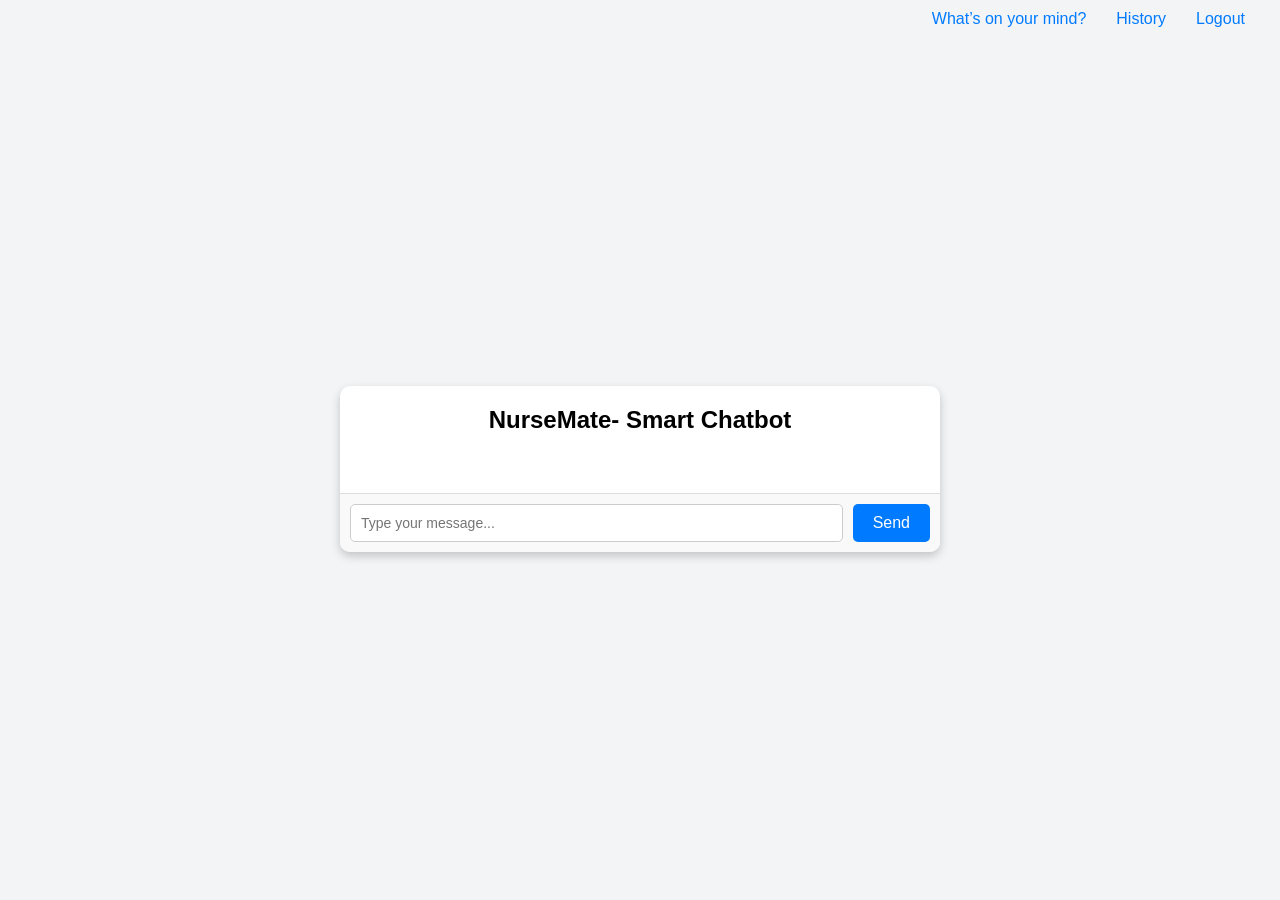
<file: templates/index.html>
<!-- <!DOCTYPE html>
<html lang="en">
<head>
    <meta charset="UTF-8">
    <meta name="viewport" content="width=device-width, initial-scale=1.0">
    <title>Chat with Llama</title>
    <style>
        body {
            font-family: Arial, sans-serif;
            margin: 0;
            padding: 0;
            display: flex;
            flex-direction: column;
            height: 100vh;
            background-color: #f3f4f6;
        }
        .chat-container {
            margin: auto;
            width: 80%;
            max-width: 600px;
            background: #fff;
            border-radius: 10px;
            box-shadow: 0 4px 10px rgba(0, 0, 0, 0.2);
            overflow: hidden;
            display: flex;
            flex-direction: column;
        }
        .chat-box {
            padding: 20px;
            max-height: 500px;
            overflow-y: auto;
            flex-grow: 1;
        }
        .chat-box .message {
            margin-bottom: 15px;
            display: flex;
            align-items: center;
        }
        .chat-box .user {
            justify-content: flex-end;
        }
        .chat-box .assistant {
            justify-content: flex-start;
        }
        .message-content {
            max-width: 70%;
            padding: 10px 15px;
            border-radius: 15px;
            font-size: 14px;
            line-height: 1.5;
            display: inline-block;
        }
        .user .message-content {
            background-color: #007bff;
            color: white;
            border-bottom-right-radius: 0;
        }
        .assistant .message-content {
            background-color: #f1f1f1;
            color: #333;
            border-bottom-left-radius: 0;
        }
        .user .icon, .assistant .icon {
            width: 30px;
            height: 30px;
            border-radius: 50%;
            display: inline-flex;
            align-items: center;
            justify-content: center;
            font-size: 16px;
            font-weight: bold;
            margin: 0 10px;
        }
        .user .icon {
            background-color: #007bff;
            color: white;
        }
        .assistant .icon {
            background-color: #f1f1f1;
            color: #333;
        }
        .chat-input {
            display: flex;
            border-top: 1px solid #ddd;
            background-color: #f9f9f9;
            padding: 10px;
        }
        .chat-input input {
            flex: 1;
            border: 1px solid #ccc;
            border-radius: 5px;
            padding: 10px;
            font-size: 14px;
            margin-right: 10px;
            outline: none;
            transition: border-color 0.3s ease;
        }
        .chat-input input:focus {
            border-color: #007bff;
        }
        .chat-input button {
            padding: 10px 20px;
            border: none;
            border-radius: 5px;
            background-color: #007bff;
            color: #fff;
            font-size: 16px;
            cursor: pointer;
            transition: background-color 0.3s ease;
        }
        .chat-input button:hover {
            background-color: #0056b3;
        }
    </style>
</head>
<body>
    <div class="chat-container">
        <center><h2>NurseMate- Smart Chatbot</h2></center>
        <div class="chat-box" id="chatBox"></div>
        <div class="chat-input">
            <input type="text" id="userMessage" placeholder="Type your message...">
            <button class="send-btn" onclick="sendMessage()">Send</button>
        </div>
    </div>

    <script>
        const chatBox = document.getElementById('chatBox');
        const userMessageInput = document.getElementById('userMessage');

        async function sendMessage() {
            const userMessage = userMessageInput.value;
            if (!userMessage) return;

            // Display user message
            chatBox.innerHTML += `<div class="message user"><div class="message-content">${userMessage}</div><div class="icon">U</div></div>`;
            userMessageInput.value = '';

            // Send message to server
            try {
                const response = await fetch('/chat', {
                    method: 'POST',
                    headers: {
                        'Content-Type': 'application/json'
                    },
                    body: JSON.stringify({ message: userMessage })
                });
                const data = await response.json();

                // Display chatbot response
                chatBox.innerHTML += `<div class="message assistant"><div class="icon">A</div><div class="message-content">${data.response}</div></div>`;
                chatBox.scrollTop = chatBox.scrollHeight;
            } catch (error) {
                chatBox.innerHTML += `<div class="message assistant"><div class="icon">A</div><div class="message-content">Sorry, something went wrong.</div></div>`;
            }
        }
    </script>
</body>
</html> -->



<!DOCTYPE html>
<html lang="en">
<head>
    <meta charset="UTF-8">
    <meta name="viewport" content="width=device-width, initial-scale=1.0">
    <title>Chat with Llama</title>
    <style>
        body {
            font-family: Arial, sans-serif;
            margin: 0;
            padding: 0;
            display: flex;
            flex-direction: column;
            height: 100vh;
            background-color: #f3f4f6;
        }
        .chat-container {
            margin: auto;
            width: 80%;
            max-width: 600px;
            background: #fff;
            border-radius: 10px;
            box-shadow: 0 4px 10px rgba(0, 0, 0, 0.2);
            overflow: hidden;
            display: flex;
            flex-direction: column;
        }
        .chat-box {
            padding: 20px;
            max-height: 500px;
            overflow-y: auto;
            flex-grow: 1;
        }
        .chat-box .message {
            margin-bottom: 15px;
            display: flex;
            align-items: center;
        }
        .chat-box .user {
            justify-content: flex-end;
        }
        .chat-box .assistant {
            justify-content: flex-start;
        }
        .message-content {
            max-width: 70%;
            padding: 10px 15px;
            border-radius: 15px;
            font-size: 14px;
            line-height: 1.5;
            display: inline-block;
        }
        .user .message-content {
            background-color: #007bff;
            color: white;
            border-bottom-right-radius: 0;
        }
        .assistant .message-content {
            background-color: #f1f1f1;
            color: #333;
            border-bottom-left-radius: 0;
        }
        .user .icon, .assistant .icon {
            width: 30px;
            height: 30px;
            border-radius: 50%;
            display: inline-flex;
            align-items: center;
            justify-content: center;
            font-size: 16px;
            font-weight: bold;
            margin: 0 10px;
        }
        .user .icon {
            background-color: #007bff;
            color: white;
        }
        .assistant .icon {
            background-color: #f1f1f1;
            color: #333;
        }
        .chat-input {
            display: flex;
            border-top: 1px solid #ddd;
            background-color: #f9f9f9;
            padding: 10px;
        }
        .chat-input input {
            flex: 1;
            border: 1px solid #ccc;
            border-radius: 5px;
            padding: 10px;
            font-size: 14px;
            margin-right: 10px;
            outline: none;
            transition: border-color 0.3s ease;
        }
        .chat-input input:focus {
            border-color: #007bff;
        }
        .chat-input button {
            padding: 10px 20px;
            border: none;
            border-radius: 5px;
            background-color: #007bff;
            color: #fff;
            font-size: 16px;
            cursor: pointer;
            transition: background-color 0.3s ease;
        }
        .chat-input button:hover {
            background-color: #0056b3;
        }
        .header-links {
            display: flex;
            justify-content: flex-end;
            margin: 10px 20px;
        }
        .header-links a {
            margin: 0 15px;
            text-decoration: none;
            color: #007bff;
            font-size: 16px;
        }
        .header-links a:hover {
            color: #0056b3;
        }
    </style>
</head>
<body>
    <div class="header-links">
        <a href="/feelings" id="historyLink">What’s on your mind?</a>
        <a href="/view_history" id="historyLink">History</a>
        <a href="/login" id="logoutLink">Logout</a>
    </div>

    <div class="chat-container">
        <center><h2>NurseMate- Smart Chatbot</h2></center>
        <div class="chat-box" id="chatBox"></div>
        <div class="chat-input">
            <input type="text" id="userMessage" placeholder="Type your message...">
            <button class="send-btn" onclick="sendMessage()">Send</button>
        </div>
    </div>

    <script>
        const chatBox = document.getElementById('chatBox');
        const userMessageInput = document.getElementById('userMessage');

        async function sendMessage() {
            const userMessage = userMessageInput.value;
            if (!userMessage) return;

            // Display user message
            chatBox.innerHTML += `<div class="message user"><div class="message-content">${userMessage}</div><div class="icon">U</div></div>`;
            userMessageInput.value = '';

            // Send message to server
            try {
                const response = await fetch('/chat', {
                    method: 'POST',
                    headers: {
                        'Content-Type': 'application/json'
                    },
                    body: JSON.stringify({ message: userMessage })
                });
                const data = await response.json();

                // Display chatbot response
                chatBox.innerHTML += `<div class="message assistant"><div class="icon">A</div><div class="message-content">${data.response}</div></div>`;
                chatBox.scrollTop = chatBox.scrollHeight;
            } catch (error) {
                chatBox.innerHTML += `<div class="message assistant"><div class="icon">A</div><div class="message-content">Sorry, something went wrong.</div></div>`;
            }
        }
    </script>
</body>
</html>
</file>
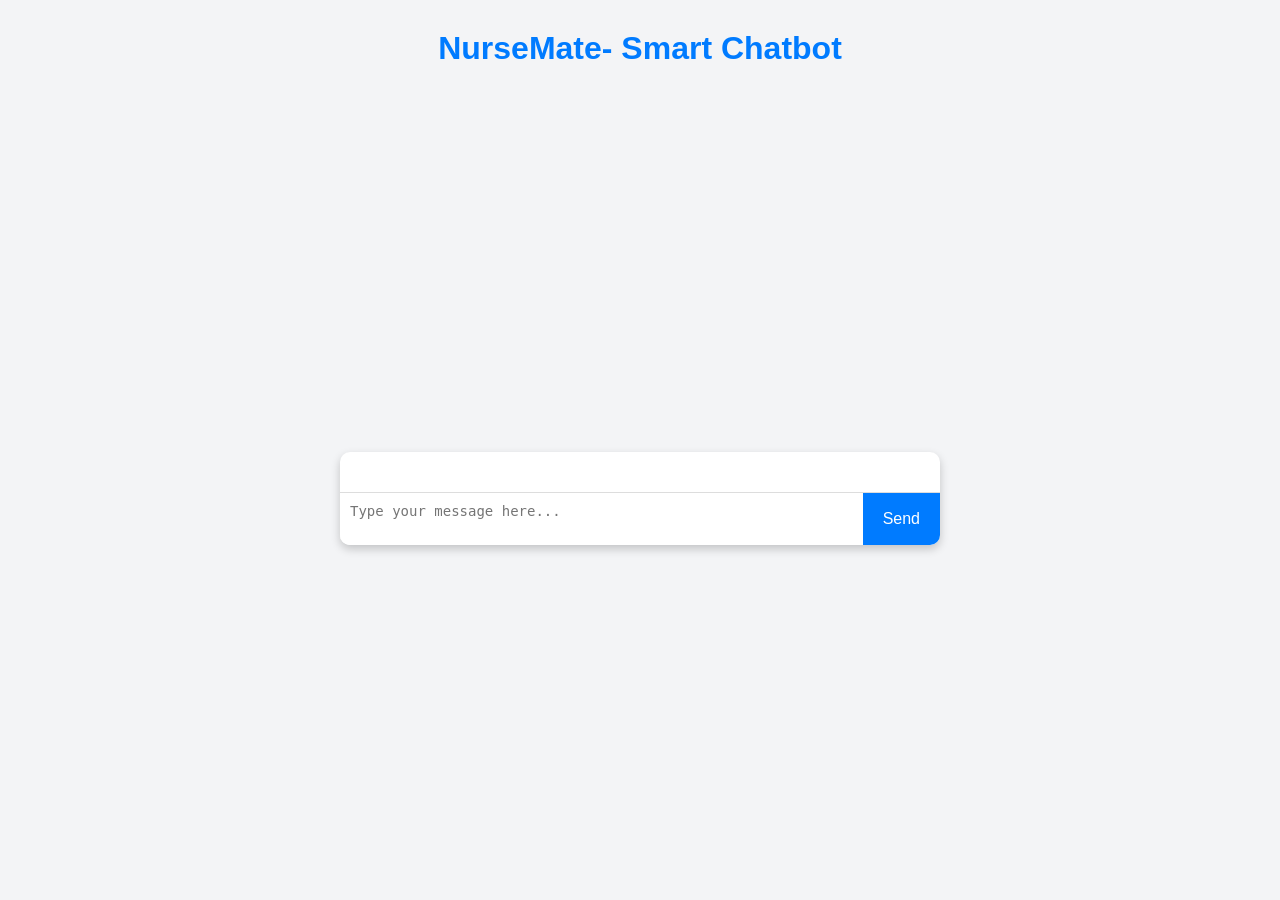
<file: templates/chat.html>
<!-- <!DOCTYPE html>
<html lang="en">
<head>
    <meta charset="UTF-8">
    <meta name="viewport" content="width=device-width, initial-scale=1.0">
    <title>Mental Health Support Chat</title>
    <style>
        body {
            font-family: Arial, sans-serif;
            margin: 0;
            padding: 0;
            display: flex;
            flex-direction: column;
            height: 100vh;
            background-color: #f9f9f9;
        }
        .chat-container {
            margin: auto;
            width: 80%;
            max-width: 600px;
            background: #fff;
            border-radius: 10px;
            box-shadow: 0 4px 8px rgba(0, 0, 0, 0.2);
            overflow: hidden;
        }
        .chat-box {
            padding: 20px;
            max-height: 500px;
            overflow-y: auto;
        }
        .chat-box .message {
            margin-bottom: 15px;
        }
        .chat-box .user {
            text-align: right;
        }
        .chat-box .assistant {
            text-align: left;
        }
        .chat-input {
            display: flex;
            border-top: 1px solid #ddd;
        }
        .chat-input textarea {
            flex: 1;
            border: none;
            padding: 10px;
            font-size: 14px;
            resize: none;
        }
        .chat-input button {
            padding: 10px 20px;
            border: none;
            background-color: #007bff;
            color: #fff;
            font-size: 16px;
            cursor: pointer;
        }
    </style>
</head>
<body>
    <div class="chat-container">
        <div class="chat-box" id="chat-box"></div>
        <div class="chat-input">
            <textarea id="user-input" rows="2" placeholder="Type your message here..."></textarea>
            <button onclick="sendMessage()">Send</button>
        </div>
    </div>
    <script>
        const chatBox = document.getElementById('chat-box');
        const userInput = document.getElementById('user-input');

        function addMessage(content, sender) {
            const messageDiv = document.createElement('div');
            messageDiv.className = `message ${sender}`;
            messageDiv.textContent = content;
            chatBox.appendChild(messageDiv);
            chatBox.scrollTop = chatBox.scrollHeight;
        }

        async function sendMessage() {
            const userMessage = userInput.value.trim();
            if (!userMessage) return;
            addMessage(userMessage, 'user');
            userInput.value = '';

            try {
                const response = await fetch('/get_response', {
                    method: 'POST',
                    headers: { 'Content-Type': 'application/json' },
                    body: JSON.stringify({ user_input: userMessage })
                });
                const data = await response.json();
                addMessage(data.response, 'assistant');
            } catch (error) {
                addMessage('Sorry, there was an error. Please try again.', 'assistant');
            }
        }
    </script>
</body>
</html> -->



<!DOCTYPE html>
<html lang="en">
<head>
    <meta charset="UTF-8">
    <meta name="viewport" content="width=device-width, initial-scale=1.0">
    <title>Mental Health Support Chat</title>
    <style>
        body {
            font-family: Arial, sans-serif;
            margin: 0;
            padding: 0;
            display: flex;
            flex-direction: column;
            height: 100vh;
            background-color: #f3f4f6;
        }
        h1{
            color: #007bff;
            margin: 10px;
            padding: 20px;
        }
        .chat-container {
            margin: auto;
            width: 80%;
            max-width: 600px;
            background: #fff;
            border-radius: 10px;
            box-shadow: 0 4px 10px rgba(0, 0, 0, 0.2);
            overflow: hidden;
            display: flex;
            flex-direction: column;
        }
        .chat-box {
            padding: 20px;
            max-height: 500px;
            overflow-y: auto;
            flex-grow: 1;
        }
        .chat-box .message {
            margin-bottom: 15px;
            display: flex;
            align-items: center;
        }
        .chat-box .user {
            justify-content: flex-end;
        }
        .chat-box .assistant {
            justify-content: flex-start;
        }
        .message-content {
            max-width: 70%;
            padding: 10px 15px;
            border-radius: 15px;
            font-size: 14px;
            line-height: 1.5;
            display: inline-block;
        }
        .user .message-content {
            background-color: #007bff;
            color: white;
            border-bottom-right-radius: 0;
        }
        .assistant .message-content {
            background-color: #f1f1f1;
            color: #333;
            border-bottom-left-radius: 0;
        }
        .user .icon, .assistant .icon {
            width: 30px;
            height: 30px;
            border-radius: 50%;
            display: inline-flex;
            align-items: center;
            justify-content: center;
            font-size: 16px;
            font-weight: bold;
            margin: 0 10px;
        }
        .user .icon {
            background-color: #007bff;
            color: white;
        }
        .assistant .icon {
            background-color: #f1f1f1;
            color: #333;
        }
        .chat-input {
            display: flex;
            border-top: 1px solid #ddd;
            background-color: #f9f9f9;
        }
        .chat-input textarea {
            flex: 1;
            border: none;
            padding: 10px;
            font-size: 14px;
            resize: none;
        }
        .chat-input button {
            padding: 10px 20px;
            border: none;
            background-color: #007bff;
            color: #fff;
            font-size: 16px;
            cursor: pointer;
        }
    </style>
</head>
<body>
    <center><h1>NurseMate- Smart Chatbot</h1></center>
    <div class="chat-container">
        <div class="chat-box" id="chat-box"></div>
        <div class="chat-input">
            <textarea id="user-input" rows="2" placeholder="Type your message here..."></textarea>
            <button onclick="sendMessage()">Send</button>
        </div>
    </div>
    <script>
        const chatBox = document.getElementById('chat-box');
        const userInput = document.getElementById('user-input');

        function addMessage(content, sender) {
            const messageDiv = document.createElement('div');
            messageDiv.className = `message ${sender}`;
            
            const icon = document.createElement('div');
            icon.className = 'icon';
            icon.textContent = sender === 'user' ? 'U' : 'A';
            
            const messageContent = document.createElement('div');
            messageContent.className = 'message-content';
            messageContent.textContent = content;

            if (sender === 'user') {
                messageDiv.appendChild(messageContent);
                messageDiv.appendChild(icon);
            } else {
                messageDiv.appendChild(icon);
                messageDiv.appendChild(messageContent);
            }

            chatBox.appendChild(messageDiv);
            chatBox.scrollTop = chatBox.scrollHeight;
        }

        async function sendMessage() {
            const userMessage = userInput.value.trim();
            if (!userMessage) return;
            addMessage(userMessage, 'user');
            userInput.value = '';

            try {
                const response = await fetch('/get_response', {
                    method: 'POST',
                    headers: { 'Content-Type': 'application/json' },
                    body: JSON.stringify({ user_input: userMessage })
                });
                const data = await response.json();
                addMessage(data.response, 'assistant');
            } catch (error) {
                addMessage('Sorry, there was an error. Please try again.', 'assistant');
            }
        }
    </script>
</body>
</html>
</file>
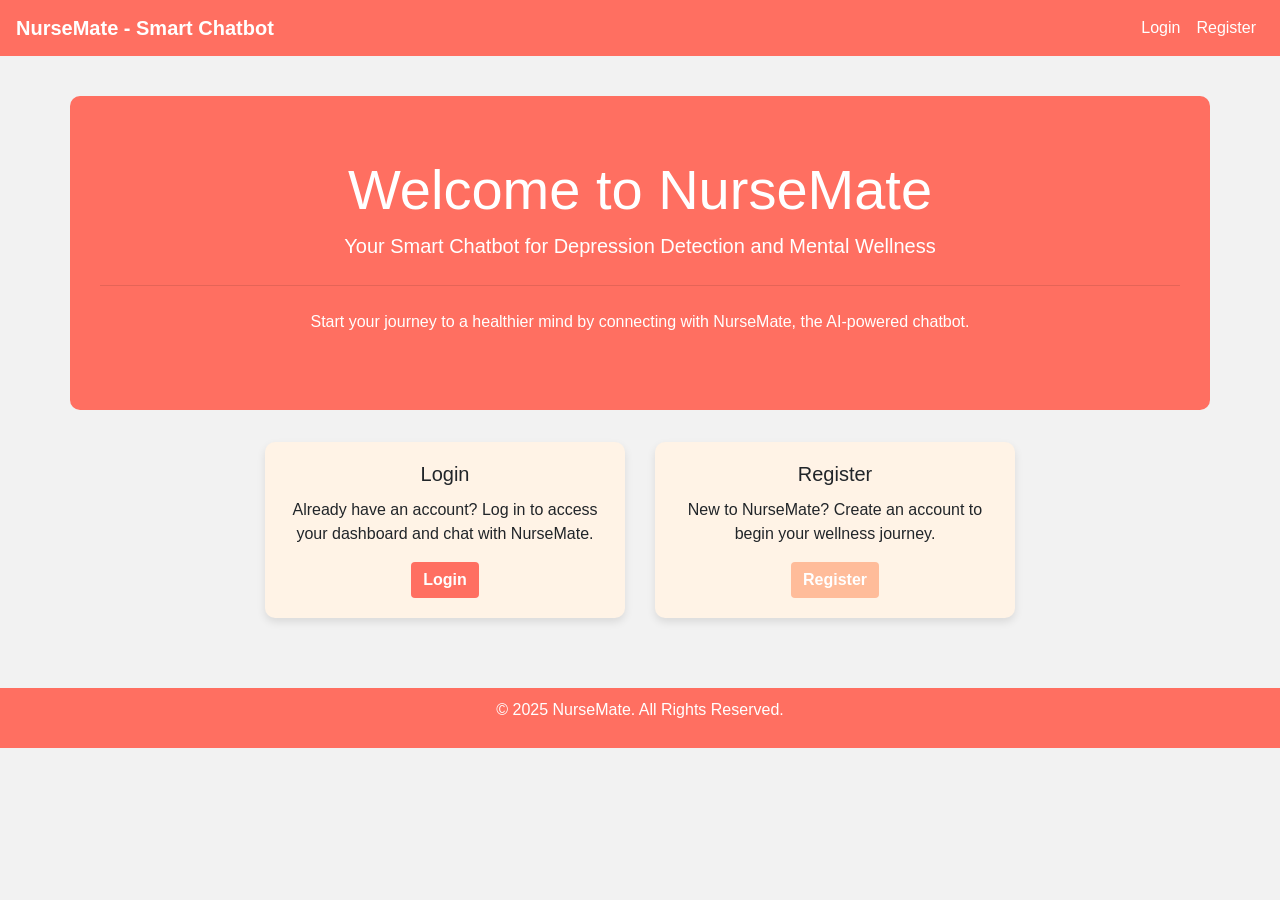
<file: templates/index_home.html>
<!DOCTYPE html>
<html lang="en">
<head>
    <meta charset="UTF-8">
    <meta name="viewport" content="width=device-width, initial-scale=1.0">
    <title>NurseMate - Smart Chatbot</title>
    <!-- Bootstrap CSS -->
    <link href="https://stackpath.bootstrapcdn.com/bootstrap/4.5.2/css/bootstrap.min.css" rel="stylesheet">
    <style>
        body {
            background-color: #f2f2f2; /* Light gray background for better contrast */
            font-family: Arial, sans-serif;
        }

        .navbar {
            background-color: #ff6f61; /* Warm coral color for navbar */
        }

        .navbar-brand {
            color: white !important;
            font-weight: bold;
        }

        .navbar-nav .nav-link {
            color: white !important;
        }

        .navbar-nav .nav-link:hover {
            color: #ffbc9a !important; /* Light coral on hover */
        }

        .jumbotron {
            background-color: #ff6f61; /* Warm coral color for the jumbotron */
            color: white;
            padding: 60px 30px;
            border-radius: 10px;
            margin-top: 20px;
        }

        .footer {
            background-color: #ff6f61; /* Same coral color for footer */
            color: white;
            padding: 10px 0;
            text-align: center;
            margin-top: 50px;
        }

        .content {
            padding: 20px 0;
        }

        .card {
            border: none;
            border-radius: 10px;
            box-shadow: 0 4px 8px rgba(0, 0, 0, 0.1);
            background-color: #fff3e6; /* Light peach background for cards */
        }

        .card-body {
            text-align: center;
        }

        .card-body a {
            color: #ff6f61; /* Matching coral color for links */
            text-decoration: none;
            font-weight: bold;
        }

        .card-body a:hover {
            text-decoration: underline;
        }

        .btn-primary {
            background-color: #ff6f61; /* Coral button */
            border: none;
        }

        .btn-primary:hover {
            background-color: #ff4d39; /* Darker coral on hover */
        }

        .btn-secondary {
            background-color: #ffbc9a; /* Light coral button */
            border: none;
        }

        .btn-secondary:hover {
            background-color: #ff9f80; /* Darker peach on hover */
        }
        .card a{
            color: #fff;
        }
        .card a:hover{
            color: #fff;
            text-decoration: none;
        }
    </style>
</head>
<body>
    <!-- Header: Navbar -->
    <nav class="navbar navbar-expand-lg navbar-light">
        <a class="navbar-brand" href="#">NurseMate - Smart Chatbot</a>
        <button class="navbar-toggler" type="button" data-toggle="collapse" data-target="#navbarNav" aria-controls="navbarNav" aria-expanded="false" aria-label="Toggle navigation">
            <span class="navbar-toggler-icon"></span>
        </button>
        <div class="collapse navbar-collapse" id="navbarNav">
            <ul class="navbar-nav ml-auto">
                <li class="nav-item">
                    <a class="nav-link" href="/login" >Login</a>
                </li>
                <li class="nav-item">
                    <a class="nav-link" href="/user_reg">Register</a>
                </li>
            </ul>
        </div>
    </nav>

    <!-- Body: Jumbotron -->
    <div class="container content">
        <div class="jumbotron text-center">
            <h1 class="display-4">Welcome to NurseMate</h1>
            <p class="lead">Your Smart Chatbot for Depression Detection and Mental Wellness</p>
            <hr class="my-4">
            <p>Start your journey to a healthier mind by connecting with NurseMate, the AI-powered chatbot.</p>
        </div>

        <!-- Info Cards: Login and Register -->
        <div class="row justify-content-center">
            <div class="col-md-4">
                <div class="card">
                    <div class="card-body">
                        <h5 class="card-title">Login</h5>
                        <p class="card-text">Already have an account? Log in to access your dashboard and chat with NurseMate.</p>
                        <a href="/login" class="btn btn-primary">Login</a>
                    </div>
                </div>
            </div>
            <div class="col-md-4">
                <div class="card">
                    <div class="card-body">
                        <h5 class="card-title">Register</h5>
                        <p class="card-text">New to NurseMate? Create an account to begin your wellness journey.</p>
                        <a href="/user_reg" class="btn btn-secondary">Register</a>
                    </div>
                </div>
            </div>
        </div>
    </div>

    <!-- Footer -->
    <div class="footer">
        <p>&copy; 2025 NurseMate. All Rights Reserved.</p>
    </div>

    <!-- Bootstrap JS and dependencies -->
    <script src="https://code.jquery.com/jquery-3.5.1.slim.min.js"></script>
    <script src="https://cdn.jsdelivr.net/npm/@popperjs/core@2.9.3/dist/umd/popper.min.js"></script>
    <script src="https://stackpath.bootstrapcdn.com/bootstrap/4.5.2/js/bootstrap.min.js"></script>
</body>
</html>
</file>
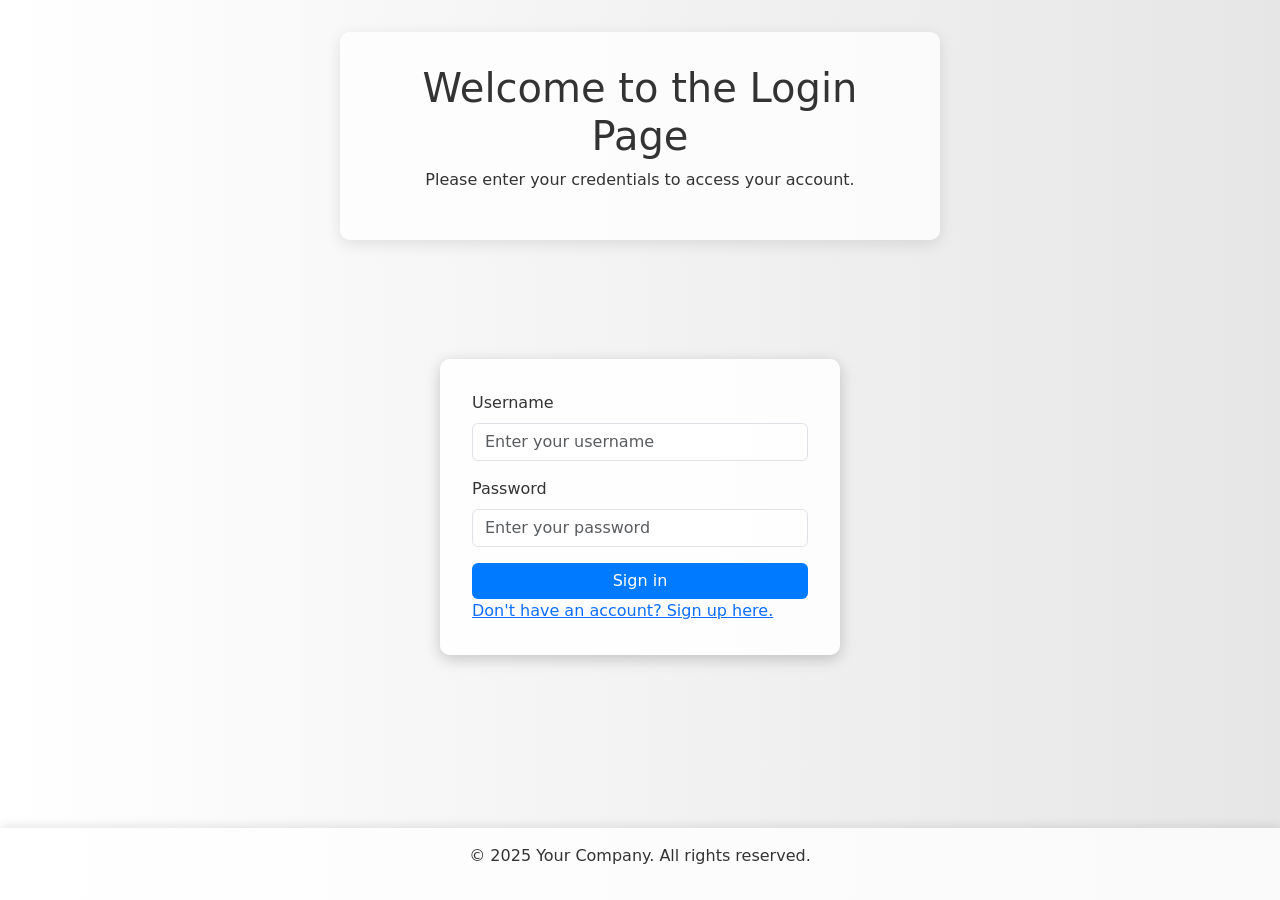
<file: templates/login.html>
<!DOCTYPE html>
<html lang="en">
<head>
    <meta charset="UTF-8">
    <meta name="viewport" content="width=device-width, initial-scale=1.0">
    <title>Login Page</title>
    <link href="https://cdn.jsdelivr.net/npm/bootstrap@5.3.0-alpha3/dist/css/bootstrap.min.css" rel="stylesheet">
    <style>
        body {
            background: linear-gradient(to right, #ffffff, #e6e6e6);
            color: #333;
            display: flex;
            flex-direction: column;
            height: 100vh;
            margin: 0;
        }
        .jumbotron {
            background-color: rgba(255, 255, 255, 0.8);
            padding: 2rem;
            border-radius: 10px;
            text-align: center;
            margin: 2rem auto;
            width: 90%;
            max-width: 600px;
            box-shadow: 0 4px 15px rgba(0, 0, 0, 0.1);
        }
        .login-form {
            background: rgba(255, 255, 255, 0.9);
            padding: 2rem;
            border-radius: 10px;
            box-shadow: 0 4px 15px rgba(0, 0, 0, 0.2);
            width: 90%;
            max-width: 400px;
            margin: auto;
        }
        .login-form input {
            background: rgba(255, 255, 255, 0.8);
            color: #333;
        }
        .login-form button {
            background: #007bff;
            border: none;
            color: white;
        }
        footer {
            background: rgba(255, 255, 255, 0.8);
            padding: 1rem 0;
            text-align: center;
            margin-top: auto;
            box-shadow: 0 -2px 10px rgba(0, 0, 0, 0.1);
        }
    </style>
</head>
<body>
    <div class="jumbotron">
        <h1>Welcome to the Login Page</h1>
        <p>Please enter your credentials to access your account.</p>
    </div>

    <div class="login-form">
        <form method="POST" action="/login_check">
            <div class="mb-3">
                <label for="username" class="form-label">Username</label>
                <input type="text" class="form-control" id="username" name="username" placeholder="Enter your username" required>
            </div>
            <div class="mb-3">
                <label for="password" class="form-label">Password</label>
                <input type="password" class="form-control" id="password" name="password" placeholder="Enter your password" required>
            </div>
            <button type="submit" class="btn btn-primary w-100">Sign in</button>
            <a href="/user_reg">Don't have an account? Sign up here.</a>

        </form>
    </div>

    <footer>
        <p>&copy; 2025 Your Company. All rights reserved.</p>
    </footer>

    <script src="https://cdn.jsdelivr.net/npm/bootstrap@5.3.0-alpha3/dist/js/bootstrap.bundle.min.js"></script>
</body>
</html>
</file>
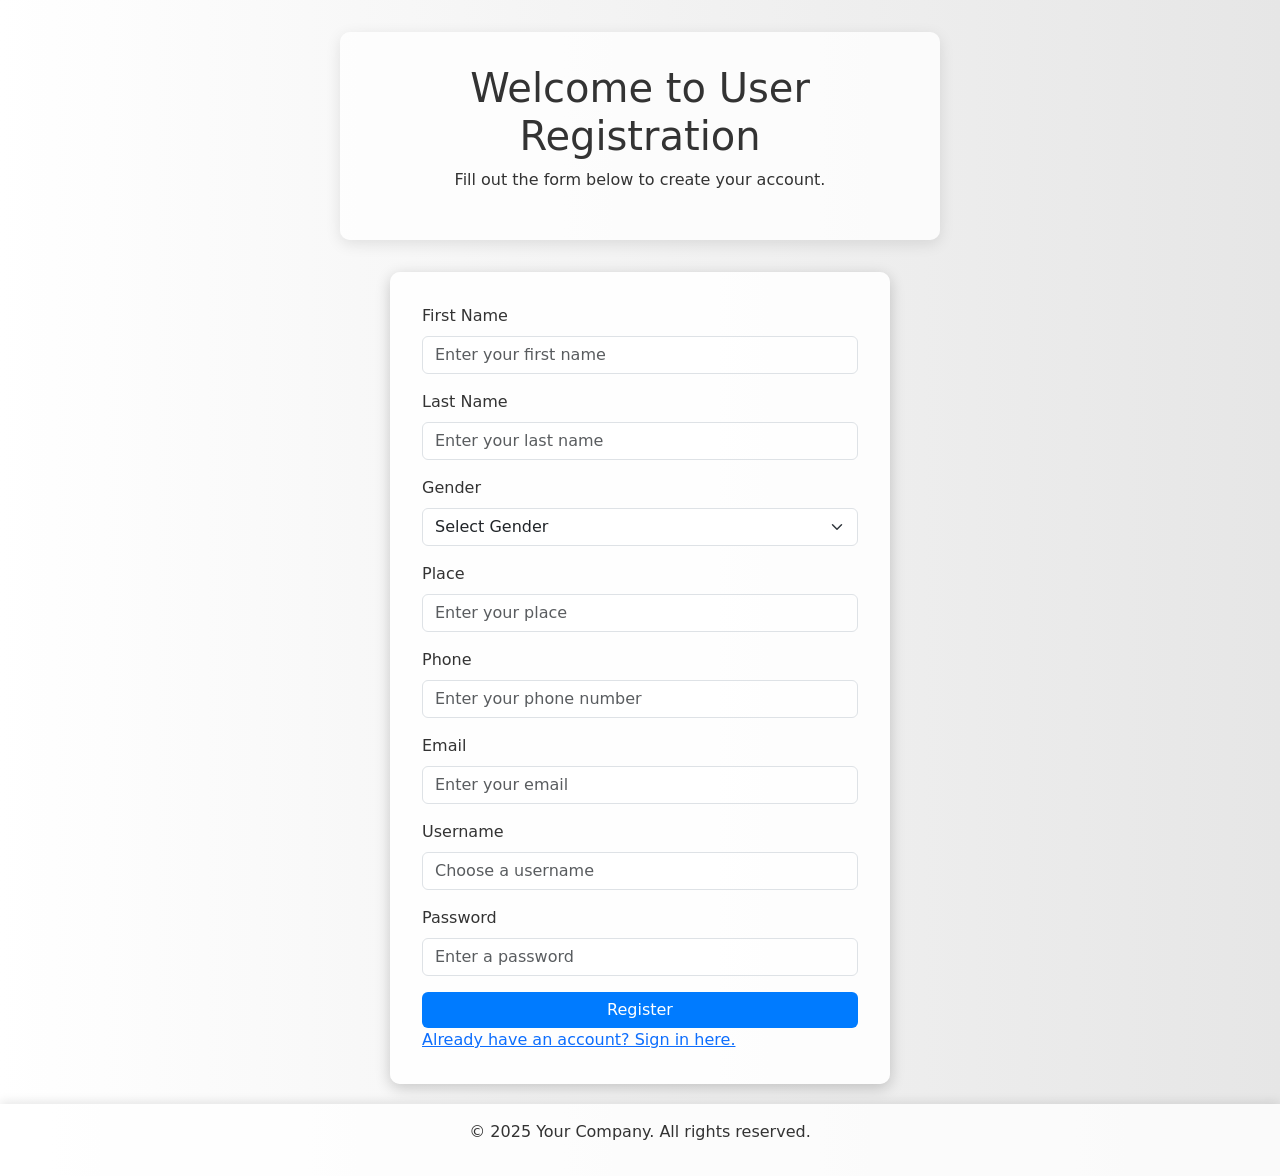
<file: templates/user_reg.html>
<!DOCTYPE html>
<html lang="en">
<head>
    <meta charset="UTF-8">
    <meta name="viewport" content="width=device-width, initial-scale=1.0">
    <title>User Registration</title>
    <link href="https://cdn.jsdelivr.net/npm/bootstrap@5.3.0-alpha3/dist/css/bootstrap.min.css" rel="stylesheet">
    <style>
        body {
            background: linear-gradient(to right, #ffffff, #e6e6e6);
            color: #333;
            display: flex;
            flex-direction: column;
            height: 100vh;
            margin: 0;
        }
        .jumbotron {
            background-color: rgba(255, 255, 255, 0.8);
            padding: 2rem;
            border-radius: 10px;
            text-align: center;
            margin: 2rem auto;
            width: 90%;
            max-width: 600px;
            box-shadow: 0 4px 15px rgba(0, 0, 0, 0.1);
        }
        .registration-form {
            background: rgba(255, 255, 255, 0.9);
            padding: 2rem;
            border-radius: 10px;
            box-shadow: 0 4px 15px rgba(0, 0, 0, 0.2);
            width: 90%;
            max-width: 500px;
            margin: auto;
        }
        .registration-form input {
            background: rgba(255, 255, 255, 0.8);
            color: #333;
        }
        .registration-form button {
            background: #007bff;
            border: none;
            color: white;
        }
        footer {
            background: rgba(255, 255, 255, 0.8);
            padding: 1rem 0;
            text-align: center;
            margin-top: 20px;
            box-shadow: 0 -2px 10px rgba(0, 0, 0, 0.1);
        }
    </style>
</head>
<body>
    <div class="jumbotron">
        <h1>Welcome to User Registration</h1>
        <p>Fill out the form below to create your account.</p>
    </div>

    <div class="registration-form">
        <form method="POST" action="/register">
            <div class="mb-3">
                <label for="first_name" class="form-label">First Name</label>
                <input type="text" class="form-control" id="first_name" name="first_name" placeholder="Enter your first name" required>
            </div>
            <div class="mb-3">
                <label for="last_name" class="form-label">Last Name</label>
                <input type="text" class="form-control" id="last_name" name="last_name" placeholder="Enter your last name" required>
            </div>
            <div class="mb-3">
                <label for="gender" class="form-label">Gender</label>
                <select class="form-select" id="gender" name="gender" required>
                    <option value="">Select Gender</option>
                    <option value="male">Male</option>
                    <option value="female">Female</option>
                    <option value="other">Other</option>
                </select>
            </div>
            <div class="mb-3">
                <label for="place" class="form-label">Place</label>
                <input type="text" class="form-control" id="place" name="place" placeholder="Enter your place" required>
            </div>
            <div class="mb-3">
                <label for="phone" class="form-label">Phone</label>
                <input type="tel" class="form-control" id="phone" name="phone" placeholder="Enter your phone number" required>
            </div>
            <div class="mb-3">
                <label for="email" class="form-label">Email</label>
                <input type="email" class="form-control" id="email" name="email" placeholder="Enter your email" required>
            </div>
            <div class="mb-3">
                <label for="username" class="form-label">Username</label>
                <input type="text" class="form-control" id="username" name="username" placeholder="Choose a username" required>
            </div>
            <div class="mb-3">
                <label for="password" class="form-label">Password</label>
                <input type="password" class="form-control" id="password" name="password" placeholder="Enter a password" required>
            </div>
            <button type="submit" class="btn btn-primary w-100">Register</button>
            <a href="/login">Already have an account? Sign in here.</a>

        </form>
    </div>

    <footer>
        <p>&copy; 2025 Your Company. All rights reserved.</p>
    </footer>

    <script src="https://cdn.jsdelivr.net/npm/bootstrap@5.3.0-alpha3/dist/js/bootstrap.bundle.min.js"></script>
</body>
</html>
</file>
